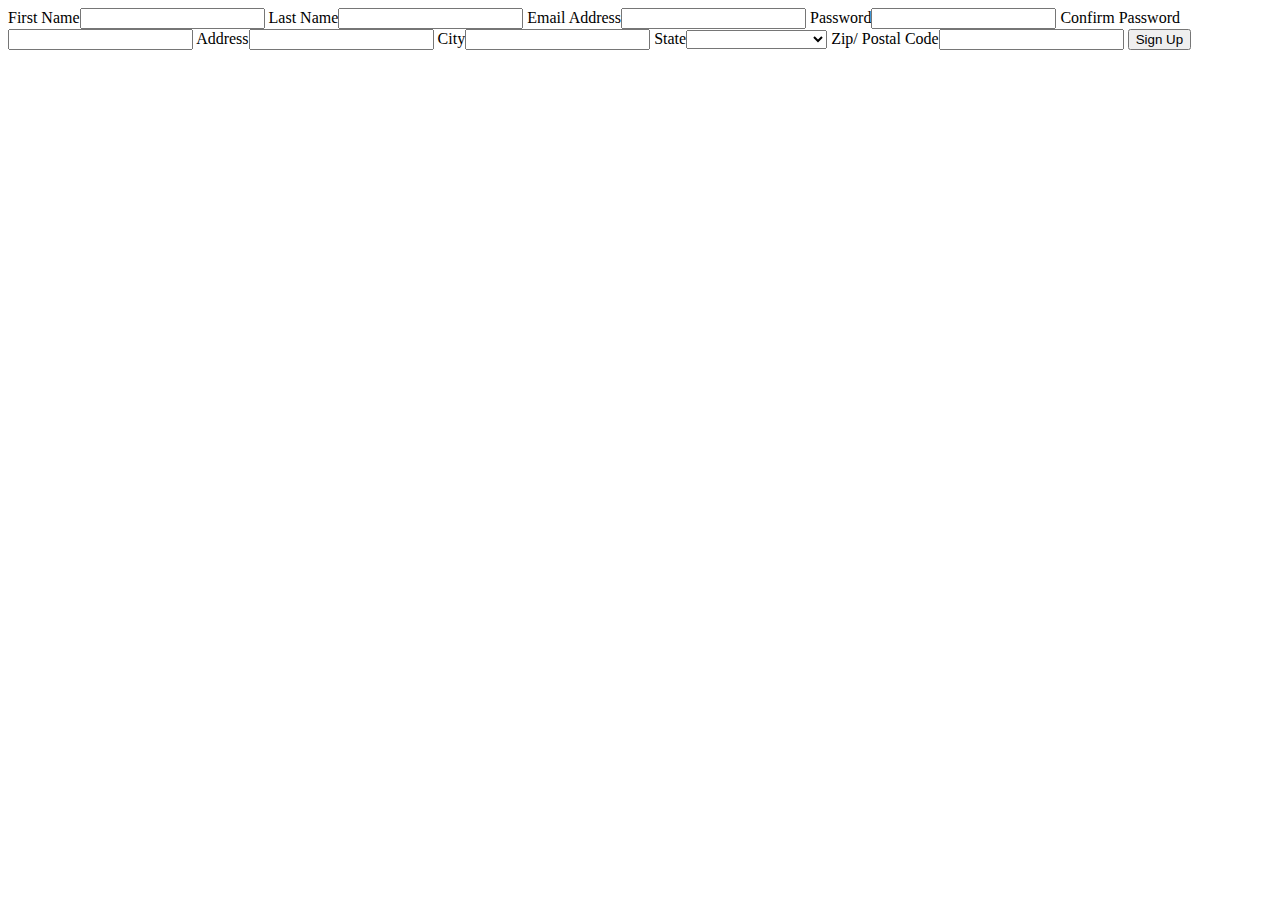
<file: index.html>
<!DOCTYPE html>
<html>
<head>
<title>Page Title</title>

</head>
<body>


<form id="signup" action="/action_page.php" >
<label for="sign-up-FIRST_NAME">First Name</label><input type="text" name="FIRST_NAME"  id="sign-up-FIRST_NAME">
<!--js validation-->

  <span class="errFName"></span>
  <span class="errFName"></span>

<label for="sign-up-LAST_NAME">Last Name</label><input type="text" name="LAST_NAME"  id="sign-up-LAST_NAME">

<span class="errLName"></span>
<span class="errLName"></span>

<label for="sign-up-EMAIL_ADDRESS">Email Address</label><input type="text" name="EMAIL_ADRESS"  id="sign-up-EMAIL_ADRESS">
<span class="errEmail"></span>
<span class="errEmail"></span>

<label for="sign-up-PASSWORD">Password</label><input type="text" name="PASSWORD"  id="sign-up-PASSWORD">
<span class="errPassword"></span>
<span class="errPassword"></span>
<span class="errPassword"></span>
<span class="errPassword"></span>
<span class="errPassword"></span>

<label for="sign-up-CONFIRM_PASSWORD">Confirm Password</label><input type="text" name="CONFIRM_PASSWORD"  id="sign-up-CONFIRM_PASSWORD">
<span class="errConfirmPassword"></span>
<span class="errConfirmPassword"></span>




<label for="sign-up-ADDRESS">Address</label><input type="text" name="ADDRESS"  id="sign-up-ADDRESS">
<span class="errAddress"></span>
<span class="errAddress"></span>

<label for="sign-up-CITY">City</label><input type="text" name="CITY"  id="sign-up-CITY">
<span class="errCity"></span>
<span class="errCity"></span>

<label for="sign-up-STATE">State</label><select name="STATE"  id="sign-up-STATE"  >
<option value ="not-selected"></option>
<option value="AL">Alabama</option>
<option value="AK">Alaska</option>
<option value="AZ">Arizona</option>
<option value="AR">Arkansas</option>
<option value="CA">California</option>
<option value="CO">Colorado</option>
<option value="CT">Connecticut</option>
<option value="DE">Delaware</option>
<option value="DC">District Of Columbia</option>
<option value="FL">Florida</option>
<option value="GA">Georgia</option>
<option value="HI">Hawaii</option>
<option value="ID">Idaho</option>
<option value="IL">Illinois</option>
<option value="IN">Indiana</option>
<option value="IA">Iowa</option>
<option value="KS">Kansas</option>
<option value="KY">Kentucky</option>
<option value="LA">Louisiana</option>
<option value="ME">Maine</option>
<option value="MD">Maryland</option>
<option value="MA">Massachusetts</option>
<option value="MI">Michigan</option>
<option value="MN">Minnesota</option>
<option value="MS">Mississippi</option>
<option value="MO">Missouri</option>
<option value="MT">Montana</option>
<option value="NE">Nebraska</option>
<option value="NV">Nevada</option>
<option value="NH">New Hampshire</option>
<option value="NJ">New Jersey</option>
<option value="NM">New Mexico</option>
<option value="NY">New York</option>
<option value="NC">North Carolina</option>
<option value="ND">North Dakota</option>
<option value="OH">Ohio</option>
<option value="OK">Oklahoma</option>
<option value="OR">Oregon</option>
<option value="PA">Pennsylvania</option>
<option value="RI">Rhode Island</option>
<option value="SC">South Carolina</option>
<option value="SD">South Dakota</option>
<option value="TN">Tennessee</option>
<option value="TX">Texas</option>
<option value="UT">Utah</option>
<option value="VT">Vermont</option>
<option value="VA">Virginia</option>
<option value="WA">Washington</option>
<option value="WV">West Virginia</option>
<option value="WI">Wisconsin</option>
<option value="WY">Wyoming</option>
</select>
<span class="errState"></span>

<label for="sign-up-ZIP_POSTAL_CODE">Zip/ Postal Code</label><input type="text" name="ZIP_POSTAL_CODE"  id="sign-up-ZIP_POSTAL_CODE">
<span class="errZip"></span>
<span class="errZip"></span>

<input type="submit" id="btnSubmit" value="Sign Up">
</form>

<script type="text/javascript" src="validation.js"></script>
</body>
</html>
</file>
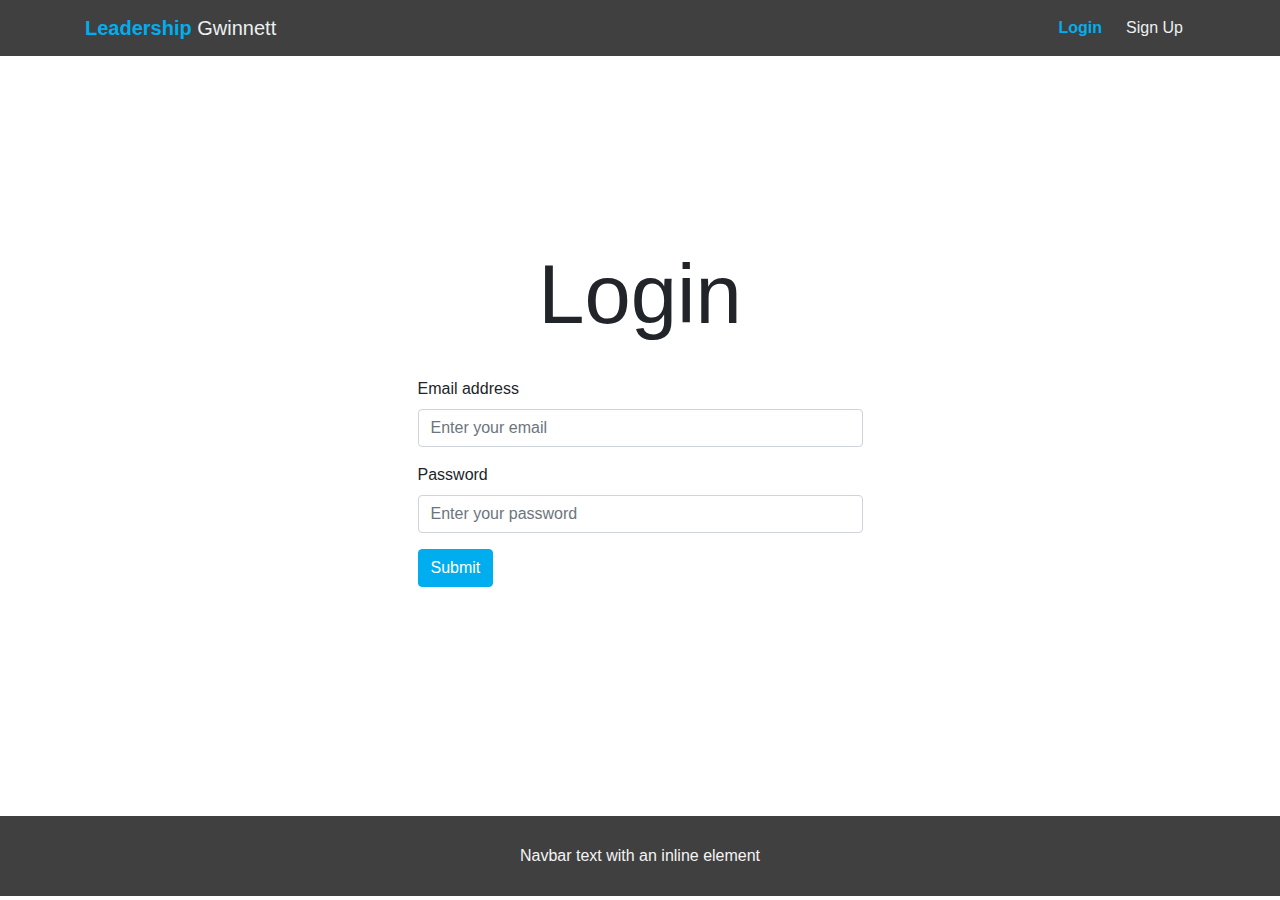
<file: LG-Website/index.html>
<!DOCTYPE html>
<html lang="en">

<head>
    <meta charset="UTF-8">
    <meta name="viewport" content="width=device-width, initial-scale=1.0">
    <meta http-equiv="X-UA-Compatible" content="ie=edge">

    <!-- bootstrap -->
    <link rel="stylesheet" href="https://maxcdn.bootstrapcdn.com/bootstrap/4.0.0/css/bootstrap.min.css"
        integrity="sha384-Gn5384xqQ1aoWXA+058RXPxPg6fy4IWvTNh0E263XmFcJlSAwiGgFAW/dAiS6JXm" crossorigin="anonymous">
    <!-- font awesome icons -->
    <link rel="stylesheet" href="https://use.fontawesome.com/releases/v5.8.1/css/all.css"
        integrity="sha384-50oBUHEmvpQ+1lW4y57PTFmhCaXp0ML5d60M1M7uH2+nqUivzIebhndOJK28anvf" crossorigin="anonymous">
    <!-- google fonts -->
    <link
        href="https://fonts.googleapis.com/css?family=Open+Sans:300,300italic,regular,italic,600,600italic,700,700italic,800,800italic"
        rel="stylesheet" />
    <!-- css -->
    <link rel="stylesheet" href="css/main.css">

    <title>Leadership Gwinnett &mdash; Engagement Portal</title>
</head>

<body>
    <!-- login page navbar -->
    <nav class="navbar navbar-expand-lg navbar-dark">
        <div class="container">
            <!-- brand/logo -->
            <a href="#" class="navbar-brand"><span id="lg-logo">Leadership</span> Gwinnett</a>

            <!-- button for mobile devices -->
            <button class="navbar-toggler" type="button" data-toggle="collapse" data-target="#navbarSupportedContent">
                <span class="navbar-toggler-icon"></span>
            </button>

            <!-- navbar links -->
            <div class="collapse navbar-collapse" id="navbarSupportedContent">
                <ul class="navbar-nav ml-auto">
                    <li class="nav-item active">
                        <a href="#" class="nav-link"><i class="fas fa-user"></i> Login</a>
                    </li>
                    <li class="nav-item">
                        <a href="php/signup.php" class="nav-link"><i class="fas fa-user-plus"></i> Sign Up</a>
                    </li>
                </ul>
            </div>
        </div>
    </nav>

    <div class="container login-form">
        <div class="row justify-content-center align-items-center h-100">
            <div class="col-5">
                <form action="" class="justify-content-center">
                    <h3 class="display-4">Login</h3><br>

                    <div class="form-group">
                        <label for="loginEmail">Email address</label>
                        <input type="email" class="form-control" id="loginEmail" aria-describedby="emailHelp"
                            placeholder="Enter your email">
                    </div>
                    <div class="form-group">
                        <label for="loginPassword">Password</label>
                        <input type="password" class="form-control" id="loginPassword" aria-describedby="passwordHelp"
                            placeholder="Enter your password">
                    </div>
                    <button type="submit" class="btn btn-primary submit-btn">Submit</button>
                </form>
            </div>
        </div>
    </div>

    <section class="footer">
        <div class="container-fluid">
            <div class="col-lg">
                <div class="navbar">
                    <span class="card-body text-center">
                        Navbar text with an inline element
                    </span>
                </div>
            </div>
        </div>
    </section>
    
    <!-- jQuery, Popper.js, Bootstrap JS (for bootstrap usage) -->
    <script src="https://code.jquery.com/jquery-3.2.1.slim.min.js"
        integrity="sha384-KJ3o2DKtIkvYIK3UENzmM7KCkRr/rE9/Qpg6aAZGJwFDMVNA/GpGFF93hXpG5KkN" crossorigin="anonymous">
    </script>
    <script src="https://cdnjs.cloudflare.com/ajax/libs/popper.js/1.12.9/umd/popper.min.js"
        integrity="sha384-ApNbgh9B+Y1QKtv3Rn7W3mgPxhU9K/ScQsAP7hUibX39j7fakFPskvXusvfa0b4Q" crossorigin="anonymous">
    </script>
    <script src="https://maxcdn.bootstrapcdn.com/bootstrap/4.0.0/js/bootstrap.min.js"
        integrity="sha384-JZR6Spejh4U02d8jOt6vLEHfe/JQGiRRSQQxSfFWpi1MquVdAyjUar5+76PVCmYl" crossorigin="anonymous">
    </script>
</body>

</html>
</file>
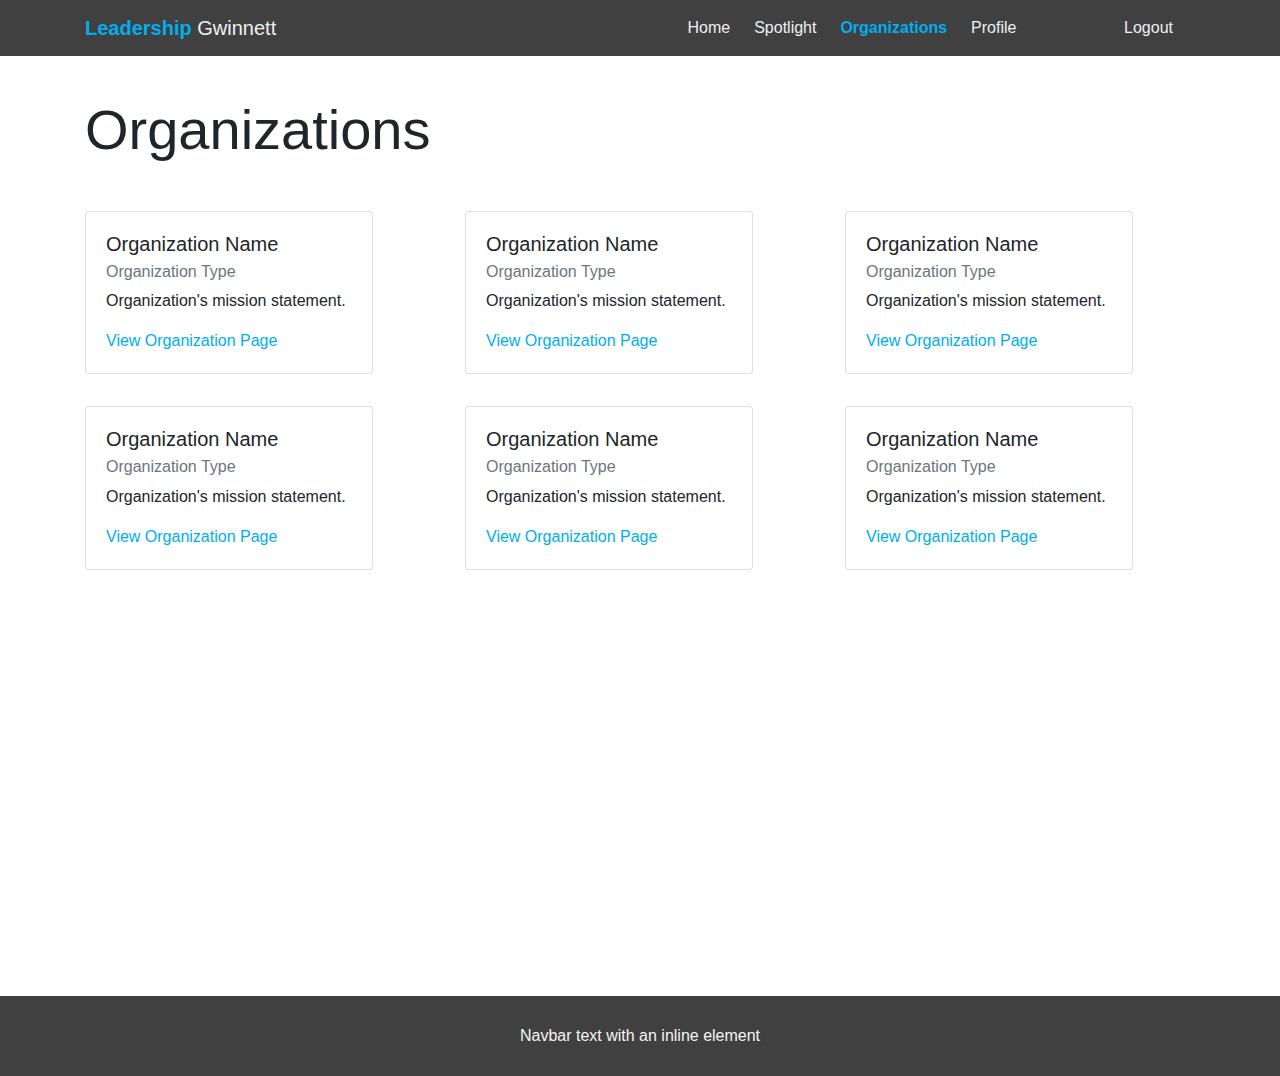
<file: LG-Website/html/organization-list.html>
<!DOCTYPE html>
<html lang="en">

<head>
    <meta charset="UTF-8">
    <meta name="viewport" content="width=device-width, initial-scale=1.0">
    <meta http-equiv="X-UA-Compatible" content="ie=edge">

    <!-- bootstrap -->
    <link rel="stylesheet" href="https://maxcdn.bootstrapcdn.com/bootstrap/4.0.0/css/bootstrap.min.css"
        integrity="sha384-Gn5384xqQ1aoWXA+058RXPxPg6fy4IWvTNh0E263XmFcJlSAwiGgFAW/dAiS6JXm" crossorigin="anonymous">
    <!-- font awesome icons -->
    <link rel="stylesheet" href="https://use.fontawesome.com/releases/v5.8.1/css/all.css"
        integrity="sha384-50oBUHEmvpQ+1lW4y57PTFmhCaXp0ML5d60M1M7uH2+nqUivzIebhndOJK28anvf" crossorigin="anonymous">
    <!-- google fonts -->
    <link
        href="https://fonts.googleapis.com/css?family=Open+Sans:300,300italic,regular,italic,600,600italic,700,700italic,800,800italic"
        rel="stylesheet" />
    <!-- css -->
    <link rel="stylesheet" href="../css/main.css">

    <title>Non-Profit Organizations of Gwinnett County</title>
</head>

<body>
    <!-- main navigation -->
    <nav class="navbar navbar-expand-lg navbar-dark">
        <div class="container">
            <!-- brand/logo -->
            <a href="welcome.html" class="navbar-brand"><span id="lg-logo">Leadership</span> Gwinnett</a>

            <!-- button for mobile devices -->
            <button class="navbar-toggler" type="button" data-toggle="collapse" data-target="#navbarSupportedContent">
                <span class="navbar-toggler-icon"></span>
            </button>

            <!-- navbar links -->
            <div class="collapse navbar-collapse" id="navbarSupportedContent">
                <ul class="navbar-nav ml-auto">
                    <li class="nav-item">
                        <a href="welcome.html" class="nav-link">Home</a>
                    </li>
                    <li class="nav-item">
                        <a href="success-stories.html" class="nav-link">Spotlight</a>
                    </li>
                    <li class="nav-item active">
                        <a href="organization-list.html" class="nav-link">Organizations</a>
                    </li>
                    <li class="nav-item">
                        <a href="profile.html" class="nav-link">Profile</a>
                    </li>
                    <li class="nav-item">
                        <a href="notifications.html" class="nav-link notifications"><i class="far fa-bell"></i></a>
                    </li>
                    <li class="nav-item logout-btn">
                        <a href="../index.html" class="nav-link"><i class="fas fa-sign-out-alt"></i> Logout</a>
                    </li>
                </ul>
            </div>
        </div>
    </nav>

    <section class="organizations">
        <div class="container">
            <h2 class="display-4">Organizations</h2>
            <div class="row">
                <div class="col-lg-4">
                    <div class="card" style="width: 18rem;">
                        <div class="card-body">
                            <h5 class="card-title">Organization Name</h5>
                            <h6 class="card-subtitle mb-2 text-muted">Organization Type</h6>
                            <p class="card-text">Organization's mission statement.</p>
                            <a href="organization-page.html" class="card-link">View Organization Page</a>
                        </div>
                    </div>
                </div>
                <div class="col-lg-4">
                    <div class="card" style="width: 18rem;">
                        <div class="card-body">
                            <h5 class="card-title">Organization Name</h5>
                            <h6 class="card-subtitle mb-2 text-muted">Organization Type</h6>
                            <p class="card-text">Organization's mission statement.</p>
                            <a href="organization-page.html" class="card-link">View Organization Page</a>
                        </div>
                    </div>
                </div>
                <div class="col-lg-4">
                    <div class="card" style="width: 18rem;">
                        <div class="card-body">
                            <h5 class="card-title">Organization Name</h5>
                            <h6 class="card-subtitle mb-2 text-muted">Organization Type</h6>
                            <p class="card-text">Organization's mission statement.</p>
                            <a href="organization-page.html" class="card-link">View Organization Page</a>
                        </div>
                    </div>
                </div>
                <div class="col-lg-4">
                    <div class="card" style="width: 18rem;">
                        <div class="card-body">
                            <h5 class="card-title">Organization Name</h5>
                            <h6 class="card-subtitle mb-2 text-muted">Organization Type</h6>
                            <p class="card-text">Organization's mission statement.</p>
                            <a href="organization-page.html" class="card-link">View Organization Page</a>
                        </div>
                    </div>
                </div>
                <div class="col-lg-4">
                    <div class="card" style="width: 18rem;">
                        <div class="card-body">
                            <h5 class="card-title">Organization Name</h5>
                            <h6 class="card-subtitle mb-2 text-muted">Organization Type</h6>
                            <p class="card-text">Organization's mission statement.</p>
                            <a href="organization-page.html" class="card-link">View Organization Page</a>
                        </div>
                    </div>
                </div>
                <div class="col-lg-4">
                    <div class="card" style="width: 18rem;">
                        <div class="card-body">
                            <h5 class="card-title">Organization Name</h5>
                            <h6 class="card-subtitle mb-2 text-muted">Organization Type</h6>
                            <p class="card-text">Organization's mission statement.</p>
                            <a href="organization-page.html" class="card-link">View Organization Page</a>
                        </div>
                    </div>
                </div>
            </div> <!-- end row -->
        </div>
    </section>

    <section class="footer">
        <div class="container-fluid">
            <div class="col-lg">
                <div class="navbar">
                    <span class="card-body text-center">
                        Navbar text with an inline element
                    </span>
                </div>
            </div>
        </div>
    </section>

    <!-- jQuery, Popper.js, Bootstrap JS (for bootstrap usage) -->
    <script src="https://code.jquery.com/jquery-3.2.1.slim.min.js"
        integrity="sha384-KJ3o2DKtIkvYIK3UENzmM7KCkRr/rE9/Qpg6aAZGJwFDMVNA/GpGFF93hXpG5KkN" crossorigin="anonymous">
    </script>
    <script src="https://cdnjs.cloudflare.com/ajax/libs/popper.js/1.12.9/umd/popper.min.js"
        integrity="sha384-ApNbgh9B+Y1QKtv3Rn7W3mgPxhU9K/ScQsAP7hUibX39j7fakFPskvXusvfa0b4Q" crossorigin="anonymous">
    </script>
    <script src="https://maxcdn.bootstrapcdn.com/bootstrap/4.0.0/js/bootstrap.min.js"
        integrity="sha384-JZR6Spejh4U02d8jOt6vLEHfe/JQGiRRSQQxSfFWpi1MquVdAyjUar5+76PVCmYl" crossorigin="anonymous">
    </script>
</body>

</html>
</file>
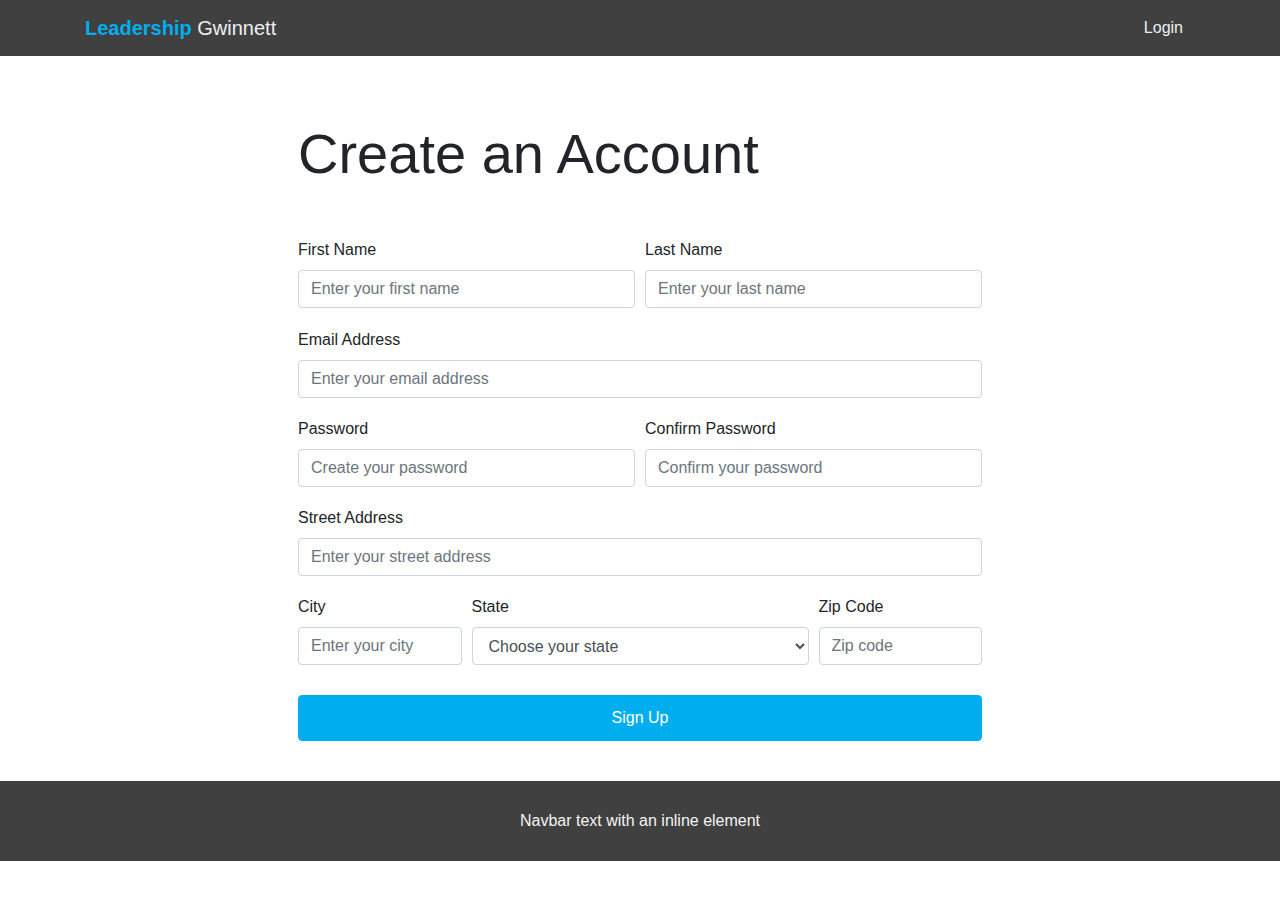
<file: LG-Website/html/signup.html>
<!DOCTYPE html>
<html lang="en">

<head>
    <meta charset="UTF-8">
    <meta name="viewport" content="width=device-width, initial-scale=1.0">
    <meta http-equiv="X-UA-Compatible" content="ie=edge">

    <!-- bootstrap -->
    <link rel="stylesheet" href="https://maxcdn.bootstrapcdn.com/bootstrap/4.0.0/css/bootstrap.min.css"
        integrity="sha384-Gn5384xqQ1aoWXA+058RXPxPg6fy4IWvTNh0E263XmFcJlSAwiGgFAW/dAiS6JXm" crossorigin="anonymous">
    <!-- font awesome icons -->
    <link rel="stylesheet" href="https://use.fontawesome.com/releases/v5.8.1/css/all.css"
        integrity="sha384-50oBUHEmvpQ+1lW4y57PTFmhCaXp0ML5d60M1M7uH2+nqUivzIebhndOJK28anvf" crossorigin="anonymous">
    <!-- google fonts -->
    <link
        href="https://fonts.googleapis.com/css?family=Open+Sans:300,300italic,regular,italic,600,600italic,700,700italic,800,800italic"
        rel="stylesheet" />
    <!-- css -->
    <link rel="stylesheet" href="../css/main.css">

    <title>Sign Up</title>
</head>

<body>
    <!-- login page navbar -->
    <nav class="navbar navbar-expand-lg navbar-dark">
        <div class="container">
            <!-- brand/logo -->
            <a href="../index.html" class="navbar-brand"><span id="lg-logo">Leadership</span> Gwinnett</a>

            <!-- button for mobile devices -->
            <button class="navbar-toggler" type="button" data-toggle="collapse" data-target="#navbarSupportedContent">
                <span class="navbar-toggler-icon"></span>
            </button>

            <!-- navbar links -->
            <div class="collapse navbar-collapse" id="navbarSupportedContent">
                <ul class="navbar-nav ml-auto">
                    <li class="nav-item">
                        <a href="../index.html" class="nav-link"><i class="fas fa-user"></i> Login</a>
                    </li>
                </ul>
            </div> <!-- navbar -->
        </div> <!-- container -->
    </nav>

    <div class="container">
        <div class="row justify-content-center align-items-center h-100">
            <form action="signup-w-bootstrap.php" id="signup" method="post">
                <h3 class="display-4">Create an Account</h3><br>

                <div class="form-row">
                    <div class="col-lg">
                        <label for="sign-up-FIRST_NAME">First Name</label>
                        <input type="text" class="form-control" name="FIRST_NAME" id="sign-up-FIRST_NAME"
                            placeholder="Enter your first name">
                        <span class="errFName"></span>
                    </div> <!-- end first name .col-lg -->

                    <div class="col-lg">
                        <label for="sign-up-LAST_NAME">Last Name</label>
                        <input type="text" class="form-control" name="LAST_NAME" id="sign-up-LAST_NAME"
                            placeholder="Enter your last name">
                        <span class="errLName"></span>
                    </div>
                </div> <!-- end last name .form-row -->

                <div class="form-row">
                    <div class="col-lg">
                        <label for="sign-up-EMAIL_ADDRESS">Email Address</label>
                        <input type="email" class="form-control" name="EMAIL_ADDRESS" id="sign-up-EMAIL_ADDRESS"
                            placeholder="Enter your email address">
                        <span class="errEmail"></span>
                    </div>
                </div> <!-- end email .form-row -->

                <div class="form-row">
                    <div class="col-lg">
                        <label for="sign-up-PASSWORD">Password</label>
                        <input type="password" class="form-control" name="PASSWORD" id="sign-up-PASSWORD"
                            placeholder="Create your password">
                        <span class="errPassword"></span>
                    </div>

                    <div class="col-lg">
                        <label for="sign-up-CONFIRM_PASSWORD">Confirm Password</label>
                        <input type="password" class="form-control" name="CONFIRM_PASSWORD"
                            id="sign-up-CONFIRM_PASSWORD" placeholder="Confirm your password">
                        <span class="errConfirmPassword"></span>
                    </div> <!-- password .col-lg -->
                </div> <!-- end password .form-row -->

                <div class="form-row">
                    <div class="col-lg">
                        <label for="sign-up-ADDRESS">Street Address</label>
                        <input type="text" class="form-control" name="ADDRESS" id="sign-up-ADDRESS"
                            placeholder="Enter your street address">
                        <span class="errAddress"></span>
                    </div>
                </div> <!-- end address .form-row -->

                <div class="form-row">
                    <div class="col-lg-3">
                        <label for="sign-up-CITY">City</label>
                        <input type="text" class="form-control" name="CITY" id="sign-up-CITY"
                            placeholder="Enter your city">
                        <span class="errCity"></span>
                    </div> <!-- end city -->

                    <div class="col-lg-6">
                        <label for="sign-up-STATE">State</label>
                        <select class="form-control" name="STATE" id="sign-up-STATE">
                            <option value="none-selected">Choose your state</option>
                            <option value="AL">Alabama</option>
                            <option value="AK">Alaska</option>
                            <option value="AZ">Arizona</option>
                            <option value="AR">Arkansas</option>
                            <option value="CA">California</option>
                            <option value="CO">Colorado</option>
                            <option value="CT">Connecticut</option>
                            <option value="DE">Delaware</option>
                            <option value="DC">District Of Columbia</option>
                            <option value="FL">Florida</option>
                            <option value="GA">Georgia</option>
                            <option value="HI">Hawaii</option>
                            <option value="ID">Idaho</option>
                            <option value="IL">Illinois</option>
                            <option value="IN">Indiana</option>
                            <option value="IA">Iowa</option>
                            <option value="KS">Kansas</option>
                            <option value="KY">Kentucky</option>
                            <option value="LA">Louisiana</option>
                            <option value="ME">Maine</option>
                            <option value="MD">Maryland</option>
                            <option value="MA">Massachusetts</option>
                            <option value="MI">Michigan</option>
                            <option value="MN">Minnesota</option>
                            <option value="MS">Mississippi</option>
                            <option value="MO">Missouri</option>
                            <option value="MT">Montana</option>
                            <option value="NE">Nebraska</option>
                            <option value="NV">Nevada</option>
                            <option value="NH">New Hampshire</option>
                            <option value="NJ">New Jersey</option>
                            <option value="NM">New Mexico</option>
                            <option value="NY">New York</option>
                            <option value="NC">North Carolina</option>
                            <option value="ND">North Dakota</option>
                            <option value="OH">Ohio</option>
                            <option value="OK">Oklahoma</option>
                            <option value="OR">Oregon</option>
                            <option value="PA">Pennsylvania</option>
                            <option value="RI">Rhode Island</option>
                            <option value="SC">South Carolina</option>
                            <option value="SD">South Dakota</option>
                            <option value="TN">Tennessee</option>
                            <option value="TX">Texas</option>
                            <option value="UT">Utah</option>
                            <option value="VT">Vermont</option>
                            <option value="VA">Virginia</option>
                            <option value="WA">Washington</option>
                            <option value="WV">West Virginia</option>
                            <option value="WI">Wisconsin</option>
                            <option value="WY">Wyoming</option>
                        </select>
                        <span class="errState"></span>
                    </div> <!-- end state -->
                    <div class="col-lg-3">
                        <label for="sign-up-ZIP_POSTAL_CODE">Zip Code</label>
                        <input class="form-control" type="text" name="ZIP_POSTAL_CODE" id="sign-up-ZIP_POSTAL_CODE"
                            placeholder="Zip code">
                        <span class="errZip"></span>
                    </div> <!-- end zip -->
                </div> <!-- end state selection -->

                <button type="submit" class="btn btn-primary submit" id="btnSubmit" name="submit" value="Sign Up">Sign
                    Up</button>
            </form> <!-- end sign up form -->
        </div> <!-- end row -->
    </div> <!-- close container-->
    
    <section class="footer">
        <div class="container-fluid">
            <div class="col-lg">
                <div class="navbar">
                    <span class="card-body text-center">
                        Navbar text with an inline element
                    </span>
                </div>
            </div>
        </div>
    </section>
    <!-- jQuery, Popper.js, Bootstrap JS (for bootstrap usage) -->
    <script src="https://code.jquery.com/jquery-3.2.1.slim.min.js"
        integrity="sha384-KJ3o2DKtIkvYIK3UENzmM7KCkRr/rE9/Qpg6aAZGJwFDMVNA/GpGFF93hXpG5KkN" crossorigin="anonymous">
    </script>
    <script src="https://cdnjs.cloudflare.com/ajax/libs/popper.js/1.12.9/umd/popper.min.js"
        integrity="sha384-ApNbgh9B+Y1QKtv3Rn7W3mgPxhU9K/ScQsAP7hUibX39j7fakFPskvXusvfa0b4Q" crossorigin="anonymous">
    </script>
    <script src="https://maxcdn.bootstrapcdn.com/bootstrap/4.0.0/js/bootstrap.min.js"
        integrity="sha384-JZR6Spejh4U02d8jOt6vLEHfe/JQGiRRSQQxSfFWpi1MquVdAyjUar5+76PVCmYl" crossorigin="anonymous">
    </script>

    <!-- validation script -->
    <!-- <script src="../js/validation.js"></script> -->
</body>

</html>
</file>
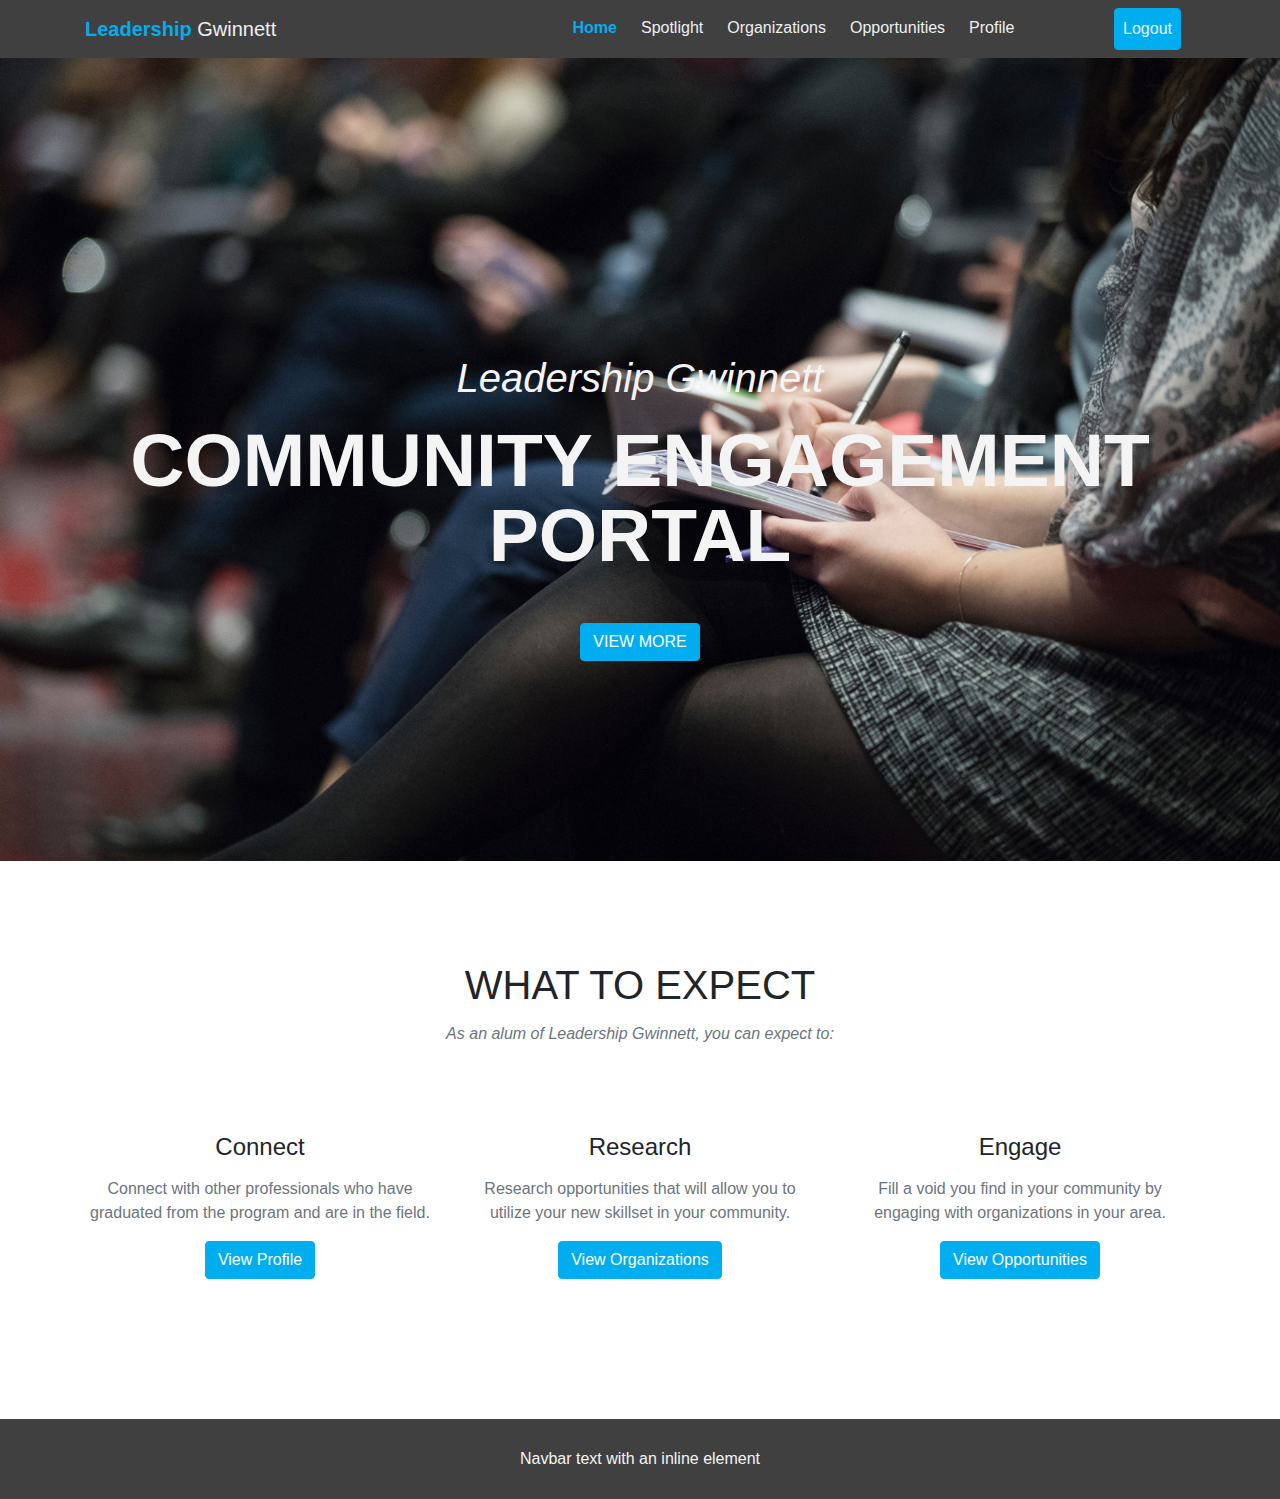
<file: LG-Website/html/welcome.html>
<!DOCTYPE html>
<html lang="en">
<head>
    <meta charset="UTF-8">
    <meta name="viewport" content="width=device-width, initial-scale=1.0">
    <meta http-equiv="X-UA-Compatible" content="ie=edge">

    <!-- bootstrap -->
    <link rel="stylesheet" href="https://maxcdn.bootstrapcdn.com/bootstrap/4.0.0/css/bootstrap.min.css"
        integrity="sha384-Gn5384xqQ1aoWXA+058RXPxPg6fy4IWvTNh0E263XmFcJlSAwiGgFAW/dAiS6JXm" crossorigin="anonymous">
    <!-- font awesome icons -->
    <link rel="stylesheet" href="https://use.fontawesome.com/releases/v5.8.1/css/all.css"
        integrity="sha384-50oBUHEmvpQ+1lW4y57PTFmhCaXp0ML5d60M1M7uH2+nqUivzIebhndOJK28anvf" crossorigin="anonymous">
    <!-- google fonts -->
    <link
        href="https://fonts.googleapis.com/css?family=Open+Sans:300,300italic,regular,italic,600,600italic,700,700italic,800,800italic"
        rel="stylesheet" />
    <!-- css -->
    <link rel="stylesheet" href="../css/main.css">
    
    <title>Alumni Community Engagement Portal</title>
</head>
<body>
    <!-- main navigation -->
    <nav class="navbar navbar-expand-lg navbar-dark">
        <div class="container">
            <!-- brand/logo -->
            <a href="#" class="navbar-brand"><span id="lg-logo">Leadership</span> Gwinnett</a>

            <!-- button for mobile devices -->
            <button class="navbar-toggler" type="button" data-toggle="collapse" data-target="#navbarSupportedContent">
                <span><i class="fas fa-bars"></i></span>
            </button>

            <!-- navbar links -->
            <div class="collapse navbar-collapse" id="navbarSupportedContent">
                <ul class="navbar-nav ml-auto">
                    <li class="nav-item active">
                        <a href="welcome.html" class="nav-link">Home</a>
                    </li>
                    <li class="nav-item">
                        <a href="success-stories.html" class="nav-link">Spotlight</a>
                    </li>
                    <li class="nav-item">
                        <a href="organization-list.html" class="nav-link">Organizations</a>
                    </li>
                    <li class="nav-item">
                        <a href="opportunities.html" class="nav-link">Opportunities</a>
                    </li>
                    <li class="nav-item">
                        <a href="profile.html" class="nav-link">Profile</a>
                    </li>
                    <li class="nav-item">
                        <a href="notifications.html" class="nav-link notifications"><i class="far fa-bell"></i></a>
                    </li>
                    <li class="nav-item logout-btn">
                        <a href="../index.html" class="nav-link btn btn-secondary"><i class="fas fa-sign-out-alt"></i> Logout</a>
                    </li>
                </ul>
            </div>
        </div>
    </nav>

    <!-- agency template pieces -->
    <div class="welcome">
        <!-- Header -->
        <header class="masthead">
            <div class="container">
                <div class="intro-text">
                    <div class="intro-lead-in">Leadership Gwinnett</div>
                    <div class="intro-heading text-uppercase">Community Engagement Portal</div>
                    <a class="btn btn-primary btn-xl text-uppercase" href="#expectations">View More</a>
                </div>
            </div>
        </header>

        <!-- Expectations -->
        <section id="expectations">
            <div class="container">
                <div class="row">
                    <div class="col-lg-12 text-center">
                        <h2 class="section-heading text-uppercase">What to Expect</h2>
                        <h3 class="section-subheading text-muted">As an alum of Leadership Gwinnett, you can expect to:</h3>
                    </div>
                </div>
                <div class="row text-center">
                    <div class="col-md-4">
                        <span class="fa-stack fa-4x">
                            <i class="fas fas fa-users fa-stack-1x fa-inverse"></i>
                        </span>
                        <h4 class="service-heading">Connect</h4>
                        <p class="text-muted">Connect with other professionals who have graduated from the program and are in the field.</p>
                        <button class="btn btn-primary">View Profile</button>
                    </div>
                    <div class="col-md-4">
                        <span class="fa-stack fa-4x">
                            <i class="fas fa-laptop fa-stack-1x fa-inverse"></i>
                        </span>
                        <h4 class="service-heading">Research</h4>
                        <p class="text-muted">Research opportunities that will allow you to utilize your new skillset in your community.</p>
                        <button class="btn btn-primary">View Organizations</button>
                    </div>
                    <div class="col-md-4">
                        <span class="fa-stack fa-4x">
                            <i class="far fa-handshake fa-stack-1x fa-inverse"></i>
                        </span>
                        <h4 class="service-heading">Engage</h4>
                        <p class="text-muted">Fill a void you find in your community by engaging with organizations in your area.</p>
                        <a class="btn btn-primary btn-xl" href="opportunities.html">View Opportunities</a>
                    </div>
                </div>
            </div>
        </section>
    </div>
    <section class="footer">
        <div class="container-fluid">
            <div class="col-lg">
                <div class="navbar">
                    <span class="card-body text-center">
                        Navbar text with an inline element
                    </span>
                </div>
            </div>
        </div>
    </section>

    <!-- jQuery, Popper.js, Bootstrap JS (for bootstrap usage) -->
    <script src="https://code.jquery.com/jquery-3.2.1.slim.min.js"
        integrity="sha384-KJ3o2DKtIkvYIK3UENzmM7KCkRr/rE9/Qpg6aAZGJwFDMVNA/GpGFF93hXpG5KkN" crossorigin="anonymous">
    </script>
    <script src="https://cdnjs.cloudflare.com/ajax/libs/popper.js/1.12.9/umd/popper.min.js"
        integrity="sha384-ApNbgh9B+Y1QKtv3Rn7W3mgPxhU9K/ScQsAP7hUibX39j7fakFPskvXusvfa0b4Q" crossorigin="anonymous">
    </script>
    <script src="https://maxcdn.bootstrapcdn.com/bootstrap/4.0.0/js/bootstrap.min.js"
        integrity="sha384-JZR6Spejh4U02d8jOt6vLEHfe/JQGiRRSQQxSfFWpi1MquVdAyjUar5+76PVCmYl" crossorigin="anonymous">
    </script>
</body>
</html>
</file>
<file: LG-Website/css/main.css>
/* ============================================================================================= */
/* ================================= Editing Bootstrap Defaults ================================ */
/* ============================================================================================= */
.navbar {
    background-color: #404040;
}

.navbar .navbar-brand {
    color: #ecf0f1;
}

.navbar .navbar-brand:hover,
.navbar .navbar-brand:focus {
    color: #f4f4f4;
}

.navbar .navbar-text {
    color: #ecf0f1;
}

.navbar .navbar-text a {
    color: #f4f4f4;
}

.navbar .navbar-text a:hover,
.navbar .navbar-text a:focus {
    color: #f4f4f4;
}

.navbar .navbar-nav .nav-link {
    color: #ecf0f1;
    border-radius: .25rem;
    margin: 0 0.25em;
}

.navbar .navbar-nav .nav-link:not(.disabled):hover,
.navbar .navbar-nav .nav-link:not(.disabled):focus {
    color: #f4f4f4;
}

.navbar .navbar-nav .nav-item.active .nav-link,
.navbar .navbar-nav .nav-item.active .nav-link:hover,
.navbar .navbar-nav .nav-item.active .nav-link:focus,
.navbar .navbar-nav .nav-item.show .nav-link,
.navbar .navbar-nav .nav-item.show .nav-link:hover,
.navbar .navbar-nav .nav-item.show .nav-link:focus {
    color: #00aeef;
    background-color: #404040;
    font-weight: 600;
}

.navbar .navbar-toggle {
    border-color: #404040;
}

.navbar .navbar-toggle:hover,
.navbar .navbar-toggle:focus {
    background-color: #404040;
}

.navbar .navbar-toggle .navbar-toggler-icon {
    color: #ecf0f1;
}

.navbar .navbar-collapse,
.navbar .navbar-form {
    border-color: #ecf0f1;
}

.navbar .navbar-link {
    color: #ecf0f1;
}

.navbar .navbar-link:hover {
    color: #f4f4f4;
}

@media (max-width: 575px) {
    .navbar-expand-sm .navbar-nav .show .dropdown-menu .dropdown-item {
        color: #ecf0f1;
    }

    .navbar-expand-sm .navbar-nav .show .dropdown-menu .dropdown-item:hover,
    .navbar-expand-sm .navbar-nav .show .dropdown-menu .dropdown-item:focus {
        color: #f4f4f4;
    }

    .navbar-expand-sm .navbar-nav .show .dropdown-menu .dropdown-item.active {
        color: #f4f4f4;
        background-color: #404040;
    }
}

@media (max-width: 767px) {
    .navbar-expand-md .navbar-nav .show .dropdown-menu .dropdown-item {
        color: #ecf0f1;
    }

    .navbar-expand-md .navbar-nav .show .dropdown-menu .dropdown-item:hover,
    .navbar-expand-md .navbar-nav .show .dropdown-menu .dropdown-item:focus {
        color: #f4f4f4;
    }

    .navbar-expand-md .navbar-nav .show .dropdown-menu .dropdown-item.active {
        color: #f4f4f4;
        background-color: #404040;
    }
}

@media (max-width: 991px) {
    .navbar-expand-lg .navbar-nav .show .dropdown-menu .dropdown-item {
        color: #ecf0f1;
    }

    .navbar-expand-lg .navbar-nav .show .dropdown-menu .dropdown-item:hover,
    .navbar-expand-lg .navbar-nav .show .dropdown-menu .dropdown-item:focus {
        color: #f4f4f4;
    }

    .navbar-expand-lg .navbar-nav .show .dropdown-menu .dropdown-item.active {
        color: #f4f4f4;
        background-color: #404040;
    }
}

@media (max-width: 1199px) {
    .navbar-expand-xl .navbar-nav .show .dropdown-menu .dropdown-item {
        color: #ecf0f1;
    }

    .navbar-expand-xl .navbar-nav .show .dropdown-menu .dropdown-item:hover,
    .navbar-expand-xl .navbar-nav .show .dropdown-menu .dropdown-item:focus {
        color: #f4f4f4;
    }

    .navbar-expand-xl .navbar-nav .show .dropdown-menu .dropdown-item.active {
        color: #f4f4f4;
        background-color: #404040;
    }
}

.navbar-expand .navbar-nav .show .dropdown-menu .dropdown-item {
    color: #ecf0f1;
}

.navbar-expand .navbar-nav .show .dropdown-menu .dropdown-item:hover,
.navbar-expand .navbar-nav .show .dropdown-menu .dropdown-item:focus {
    color: #f4f4f4;
}

.navbar-expand .navbar-nav .show .dropdown-menu .dropdown-item.active {
    color: #f4f4f4;
    background-color: #404040;
}

.btn.btn-primary,
.btn-secondary {
    background-color: #00aeef;
    border-color: #00aeef;
}

.fa-stack i {
    color: #00aeef;
}

/* source for changes: https: //work.smarchal.com/twbscolor/css/e74c3cc0392becf0f1ffbbbc0 */

/* ============================================================================================= */
/* ======================================== Main styles ======================================== */
/* ============================================================================================= */
html, body {
    height: 100%;
}

.login-form, #signup {
    height: 80%;
}

.login-form h3 {
    text-align: center;
}
.submit {
    margin-top: 1.85em;
    width: 100%;
    padding: 10px 0;
}

#lg-logo {
    color: #00aeef;
    font-weight: 600;
}

#signup {
    width: 60%;
    margin-top: 4em;
}

#signup .form-row {
    margin-top: 1.2em;
}

.login-form .display-4 {
    font-size: 5.2em;
}

.logout-btn {
    margin-left: 3em;
    border-radius: 5px;
    padding: 0 10px;
    font-weight: 500;
    border: 0;
}

.notifications {
    font-size: 1.2em;
}

.masthead {
    text-align: center;
    color: #f4f4f4;
    background-image: url("../images/meeting-2-resized.jpg");
    background-repeat: no-repeat;
    background-attachment: scroll;
    background-position: center center;
    background-size: cover;
}

.masthead .intro-text {
    padding-top: 150px;
    padding-bottom: 100px;
}

.masthead .intro-text .intro-lead-in {
    font-size: 2em;
    font-style: italic;
    line-height: 22px;
    margin-bottom: 25px;
}

.masthead .intro-text .intro-heading {
    font-size: 50px;
    font-weight: 700;
    line-height: 50px;
    margin-bottom: 25px;
}

@media (min-width: 768px) {
    .masthead .intro-text {
        padding-top: 300px;
        padding-bottom: 200px;
        
    }

    .masthead .intro-text .intro-lead-in {
        font-size: 40px;
        font-style: italic;
        line-height: 40px;
        margin-bottom: 25px;
    }

    .masthead .intro-text .intro-heading {
        font-size: 75px;
        font-weight: 700;
        line-height: 75px;
        margin-bottom: 50px;
    }
}

.service-heading {
    margin: 15px 0;
    text-transform: none;
}

#expectations {
    padding: 100px 0;
}

#expectations h2.section-heading {
    font-size: 40px;
    margin-top: 0;
    margin-bottom: 15px;
}

#expectations h3.section-subheading {
    font-size: 16px;
    font-weight: 400;
    font-style: italic;
    margin-bottom: 75px;
    text-transform: none;
}

.organizations h2 {
    padding: 40px 0;
}

.organizations, .opportunities {
    height: 100%;
}

.card {
    margin-bottom: 2em;
}

.card-link {
    color: #00aeef;
}

.organization-name {
    margin-top: 1em;
    margin-bottom: 0.35em;
    font-size: 2.5em;
    font-weight: 400;
}

.organization-type {
    margin-bottom: 0.75em;
    font-size: 0.975em;
    font-weight: 300;
}

.organization-info h5 {
    font-size: 1.4em;
    font-weight: 400;
}

.thead-dark td {
    background-color: #404040;
}

th, td {
    text-align: center;
}

.table i {
    color: #404040;
}

.opportunity-table {
    margin-top: 1em;
}

.opportunity-table h3 {
    margin-bottom: 1em;
}

.footer {
    background-color: #404040;
    color: #f4f4f4;
    margin-top: 2.5em;
}


span.footer-text { 
    text-align: center;
    font-size: 1em;
    color: #f4f4f4; 
}
</file>
